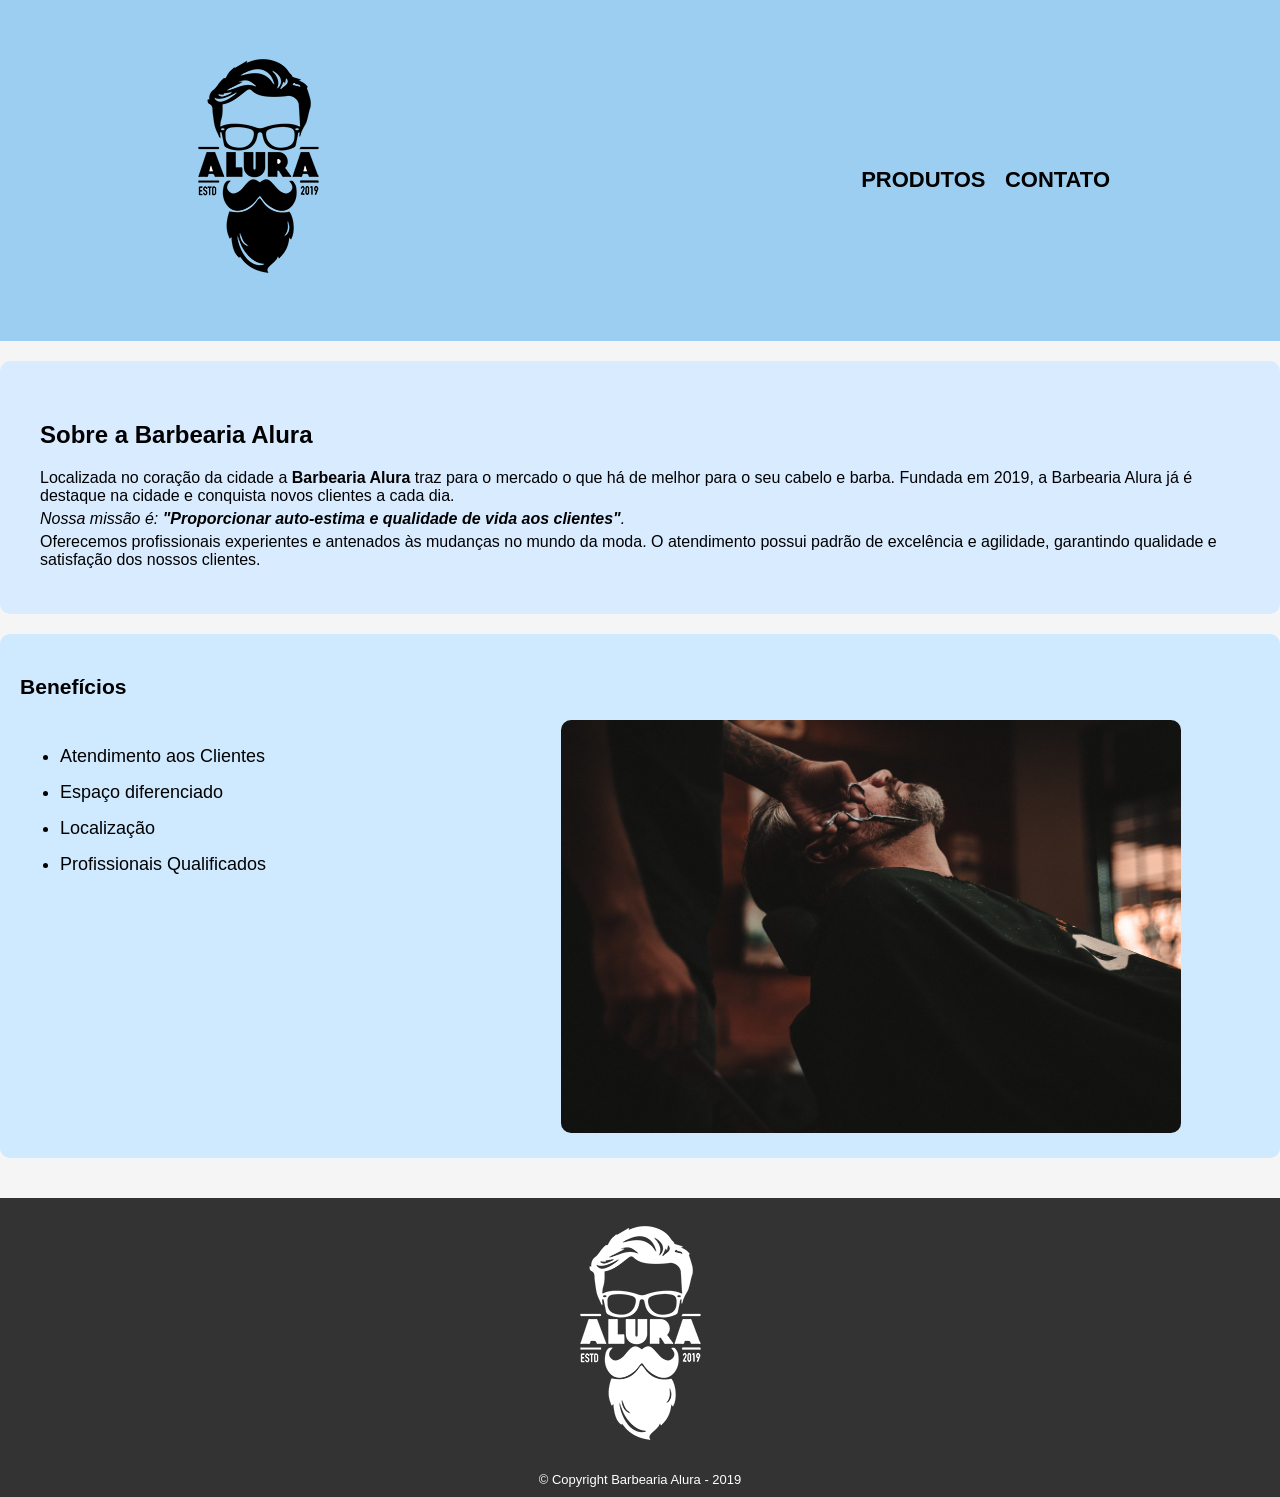
<file: index.html>
<!DOCTYPE html>
<html lang="pt-br">
<head>
<meta charset="UTF-8">
<title>Barbearia Alura</title>
<link rel="stylesheet" href="style.css">
</head>

<body>
<header>
<div class="caixa">
<h1><img src="logo.png"></h1>

<nav>
<ul>
<li><a href="produtos.html">Produtos</a></li>
<li><a href="contatos.html">Contato</a></li>
</ul>
</nav>
</div>
</header>


<div class="principal">
<h2 class="titulo-centralizado">Sobre a Barbearia Alura</h2>

<p>Localizada no coração da cidade a <strong>Barbearia Alura</strong> traz para o mercado o que há de melhor para o seu cabelo e barba. Fundada em 2019, a Barbearia Alura já é destaque na cidade e conquista novos clientes a cada dia.</p>

<p id="missao"><em>Nossa missão é: <strong>"Proporcionar auto-estima e qualidade de vida aos clientes"</strong>.</em></p>

<p>Oferecemos profissionais experientes e antenados às mudanças no mundo da moda. O atendimento possui padrão de excelência e agilidade, garantindo qualidade e satisfação dos nossos clientes.</p>
</div>

<div class="beneficios">
<h3 class="titulo-centralizado">Benefícios</h3>

<ul>
<li class="itens">Atendimento aos Clientes</li>
<li class="itens">Espaço diferenciado</li>
<li class="itens">Localização</li>
<li class="itens">Profissionais Qualificados</li>
</ul>

<img src="beneficios.jpg" class="imagembeneficios">
</div>

<footer>
<img src="logo-branco.png">
<p class="copyright">&copy; Copyright Barbearia Alura - 2019</p>
</footer>

</body>
</html>
</file>
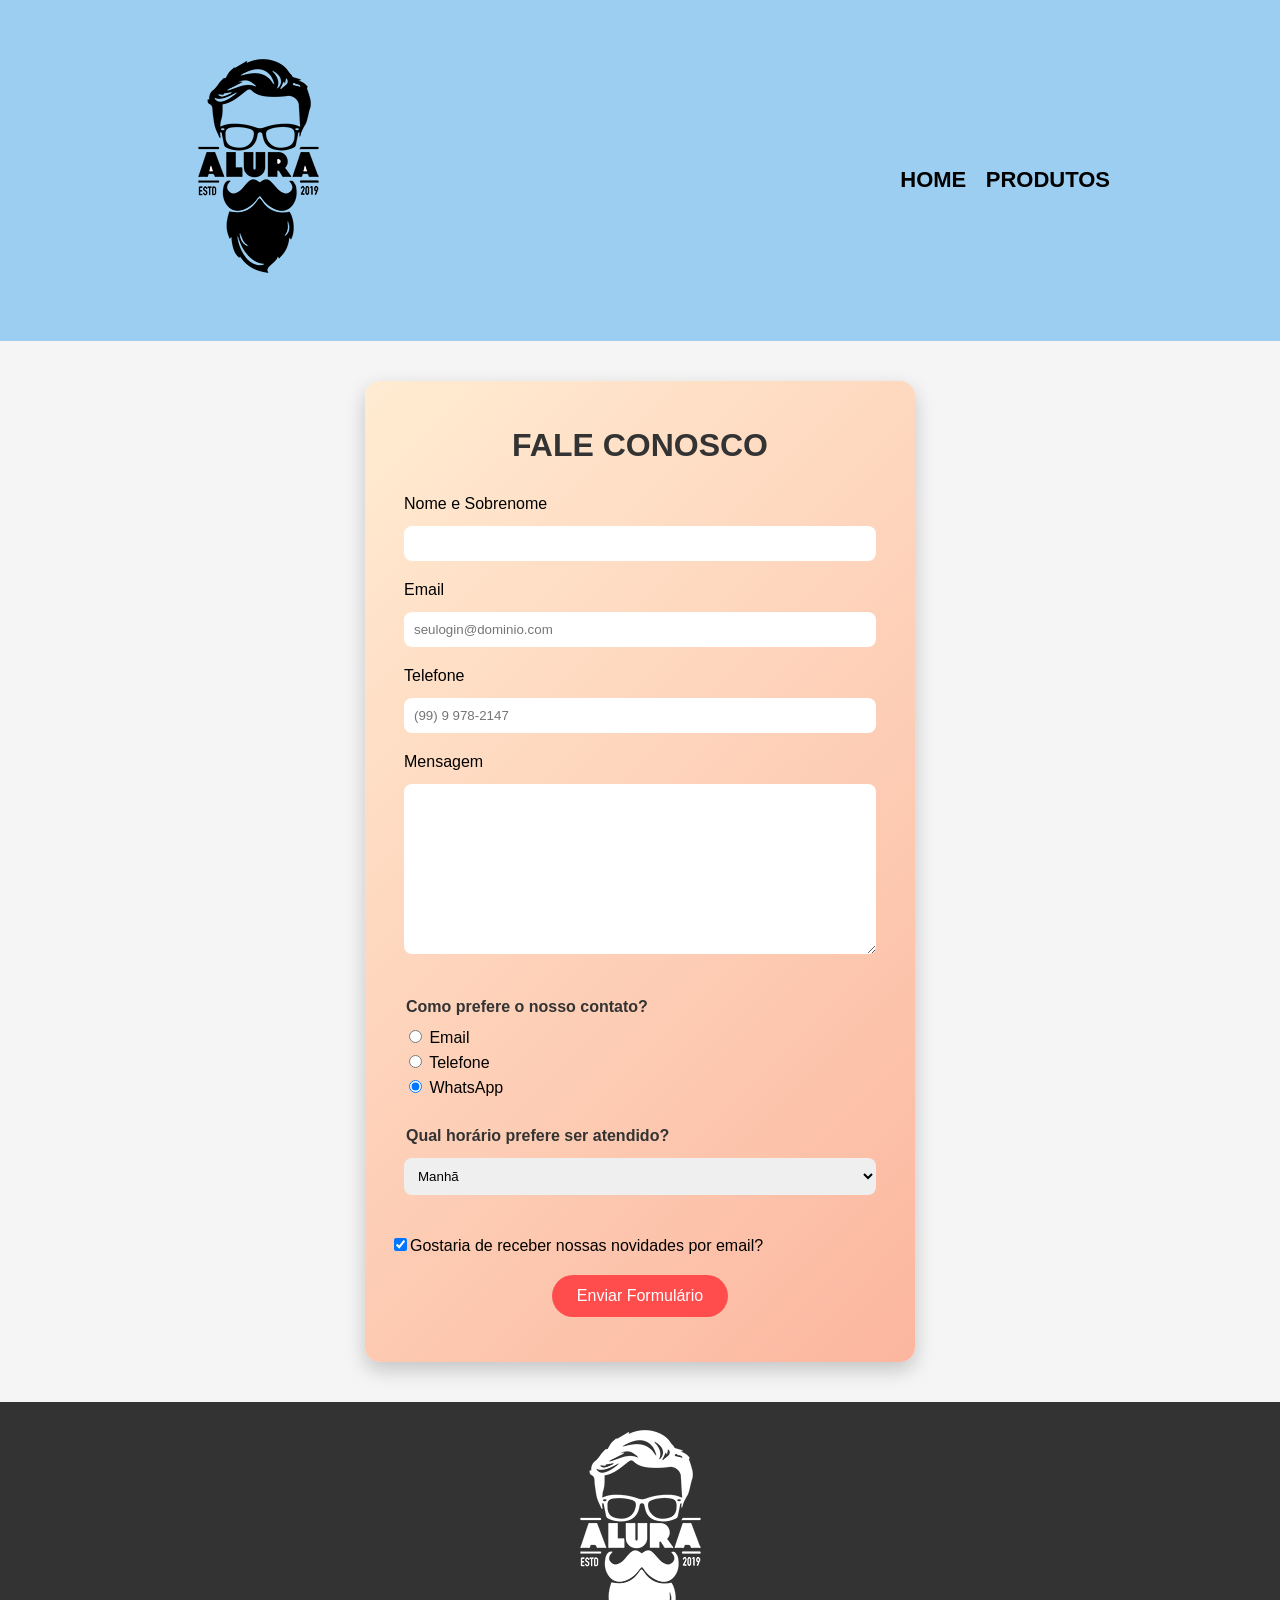
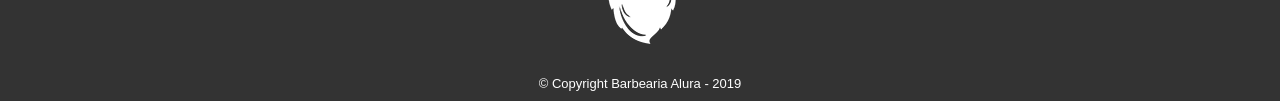
<file: contatos.html>
<!DOCTYPE html>
<html lang="pt-BR">

<head>
    <meta charset="UTF-8">
    <meta name="viewport" content="width=device-width, initial-scale=1.0">
    <title>Contatos</title>
    <link rel="stylesheet" href="style.css">
</head>

<body>
    <header>
        <div class="caixa">
            <h1><img src="logo.png"></h1>

            <nav>
                <ul>
                    <li><a href="index.html">Home</a></li>
                    <li><a href="produtos.html">Produtos</a></li>
                </ul>
            </nav>
        </div>
    </header>
    <main>
        <form>
            <h1> FALE CONOSCO </h1>
            <fieldset>
                <p> Nome e Sobrenome</p>
                <input type="text" class="input-texto" required>

                <p> Email </p>
                <input type="email" class="input-texto" required placeholder="seulogin@dominio.com">

                <p> Telefone </p>
                <input type="tel" class="input-texto" required placeholder="(99) 9 978-2147">

                <p>Mensagem</p>
                <textarea cols="70" rows="10" required></textarea>

            </fieldset>
            <fieldset>
                <legend>Como prefere o nosso contato?</legend>
                <p><input type="radio" name="contato" value="email"> Email</p>
                <p><input type="radio" name="contato" value="telefone"> Telefone</p>
                <p><input type="radio" name="contato" value="whatsapp" checked> WhatsApp</p>
            </fieldset>
            <fieldset>
                <legend>Qual horário prefere ser atendido?</legend>
                <select>
                    <option>Manhã</option>
                    <option>Tarde</option>
                    <option>Noite</option>
                </select>
            </fieldset>
            <p>
                <input type="checkbox" checked>Gostaria de receber nossas novidades por email?
            </p>
            <button class="enviar"> Enviar Formulário </button>
        </form>
    </main>
    <footer>
        <img src="logo-branco.png">
        <p class="copyright">&copy; Copyright Barbearia Alura - 2019</p>
    </footer>


</body>

</html>
</file>
<file: style.css>
body {
    margin: 0;
    padding: 0;
    font-family: Arial, sans-serif;
    background: #f5f5f5;
}

/* HEADER */
header {
    background: #9bcef0;
    padding: 20px 0;
}

.caixa {
    position: relative;
    width: 940px;
    margin: 0 auto;
}

nav {
    position: absolute;
    top: 110px;
    right: 0;
}

nav li {
    display: inline;
    margin: 0 0 0 15px;
}

nav a {
    text-transform: uppercase;
    color: #000;
    font-weight: bold;
    font-size: 22px;
    text-decoration: none;
}

nav a:hover {
    color: #f54ed1;
    text-decoration: underline;
}

/* CONTEÚDO PRINCIPAL */
main {
    width: 940px;
    margin: 0 auto;
}

/* HOME */
.principal {
    background: #d9ecff;
    padding: 40px;
    border-radius: 10px;
    margin-top: 20px;
}

.beneficios {
    background: #cfe9ff;
    padding: 20px;
    margin-top: 20px;
    border-radius: 10px;
    font-size: 18px;
}

.beneficios ul {
    display: inline-block;
    vertical-align: top;
    width: 40%;
    line-height: 2;
}

.imagembeneficios {
    width: 50%;
    border-radius: 10px;
}

/* PRODUTOS */
.produtos {
    width: 940px;
    margin: 40px auto;
    padding: 0;
}

.produtos li {
    display: inline-block;
    text-align: center;
    width: 30%;
    margin: 0 1.5%;
    padding: 20px;
    box-sizing: border-box;
    border: 2px solid #000;
    border-radius: 10px;
    background: #fff;
}

.produtos li:hover {
    border-color: #f54ed1;
}

.produtos h2 {
    font-size: 28px;
}

.produto-descricao {
    font-size: 16px;
}

.produto-preco {
    font-size: 20px;
    font-weight: bold;
}

/* FORMULÁRIO (CONTATO) */
form {
    width: 500px;
    margin: 40px auto;
    padding: 25px;
    background: #fff;
    border-radius: 10px;
    box-shadow: 0 5px 15px rgba(0, 0, 0, 0.2);
}

form h1 {
    text-align: center;
    margin-bottom: 20px;
}

.input-texto,
textarea,
select {
    width: 100%;
    padding: 10px;
    margin: 8px 0 15px;
    border: 1px solid #ccc;
    border-radius: 6px;
}

.enviar {
    display: block;
    margin: 20px auto;
    background: #9bcef0;
    color: #000;
    padding: 12px 25px;
    border: none;
    border-radius: 20px;
    cursor: pointer;
}

.enviar:hover {
    background: #f54ed1;
    color: #fff;
}

/* FOOTER */
footer {
    text-align: center;
    background: #333;
    padding: 10px 0;
    margin-top: 40px;
}

.copyright {
    color: #fff;
    font-size: 13px;
    margin: 10px 0 0;
}

/* ===== FORMULÁRIO - FALE CONOSCO ===== */
form {
    width: 500px;
    margin: 40px auto;
    padding: 25px;
    background: linear-gradient(135deg, #ffecd2, #fcb69f);
    border-radius: 15px;
    box-shadow: 0 8px 20px rgba(0, 0, 0, 0.2);
    font-family: Arial, sans-serif;
}

form h1 {
    text-align: center;
    color: #333;
    margin-bottom: 20px;
}

.input-texto,
textarea,
select {
    width: 100%;
    padding: 10px;
    margin: 8px 0 15px 0;
    border: none;
    border-radius: 8px;
    outline: none;
    box-sizing: border-box;
}

.enviar {
    display: block;
    margin: 20px auto;
    background: #ff4d4d;
    color: white;
    padding: 12px 25px;
    border: none;
    border-radius: 25px;
    cursor: pointer;
    font-size: 16px;
    transition: 0.3s;
}

.enviar:hover {
    background: #cc0000;
    transform: scale(1.05);
}

fieldset {
    border: none;
    margin-bottom: 15px;
}

legend {
    font-weight: bold;
    color: #333;
}

p {
    margin: 5px 0;
}
</file>
